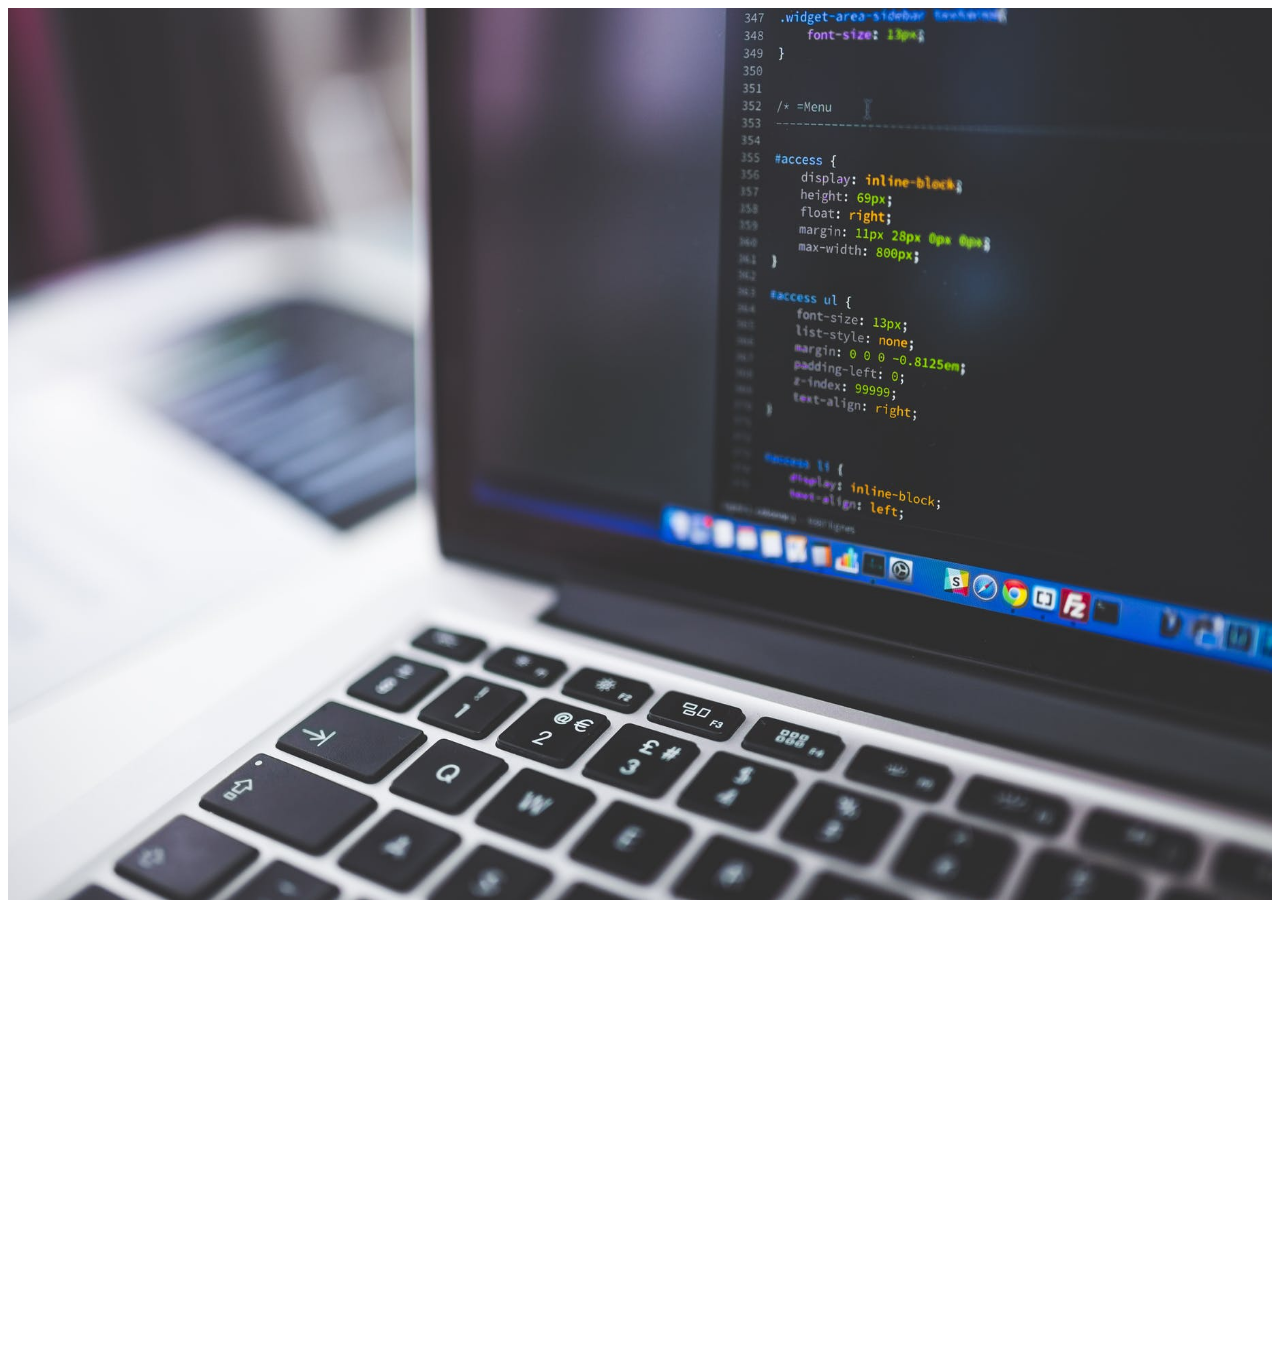
<file: index.html>
<!DOCTYPE html>
    <head>
        <script src="jquery-3.4.1.min.js"></script>
        <script src="jquery.stellar.min.js"></script>
        <link rel="stylesheet" href="stylesheet2.css">
    </head>
    <body>
        <div id="pic1" data-stellar-background-ratio="0.5"></div> 
        <div id="pic2" data-stellar-background-ratio="0.5"></div>
        <script>
            $.stellar();
            $('body').stellar();
        </script>  
    </body> 
</html>
</file>
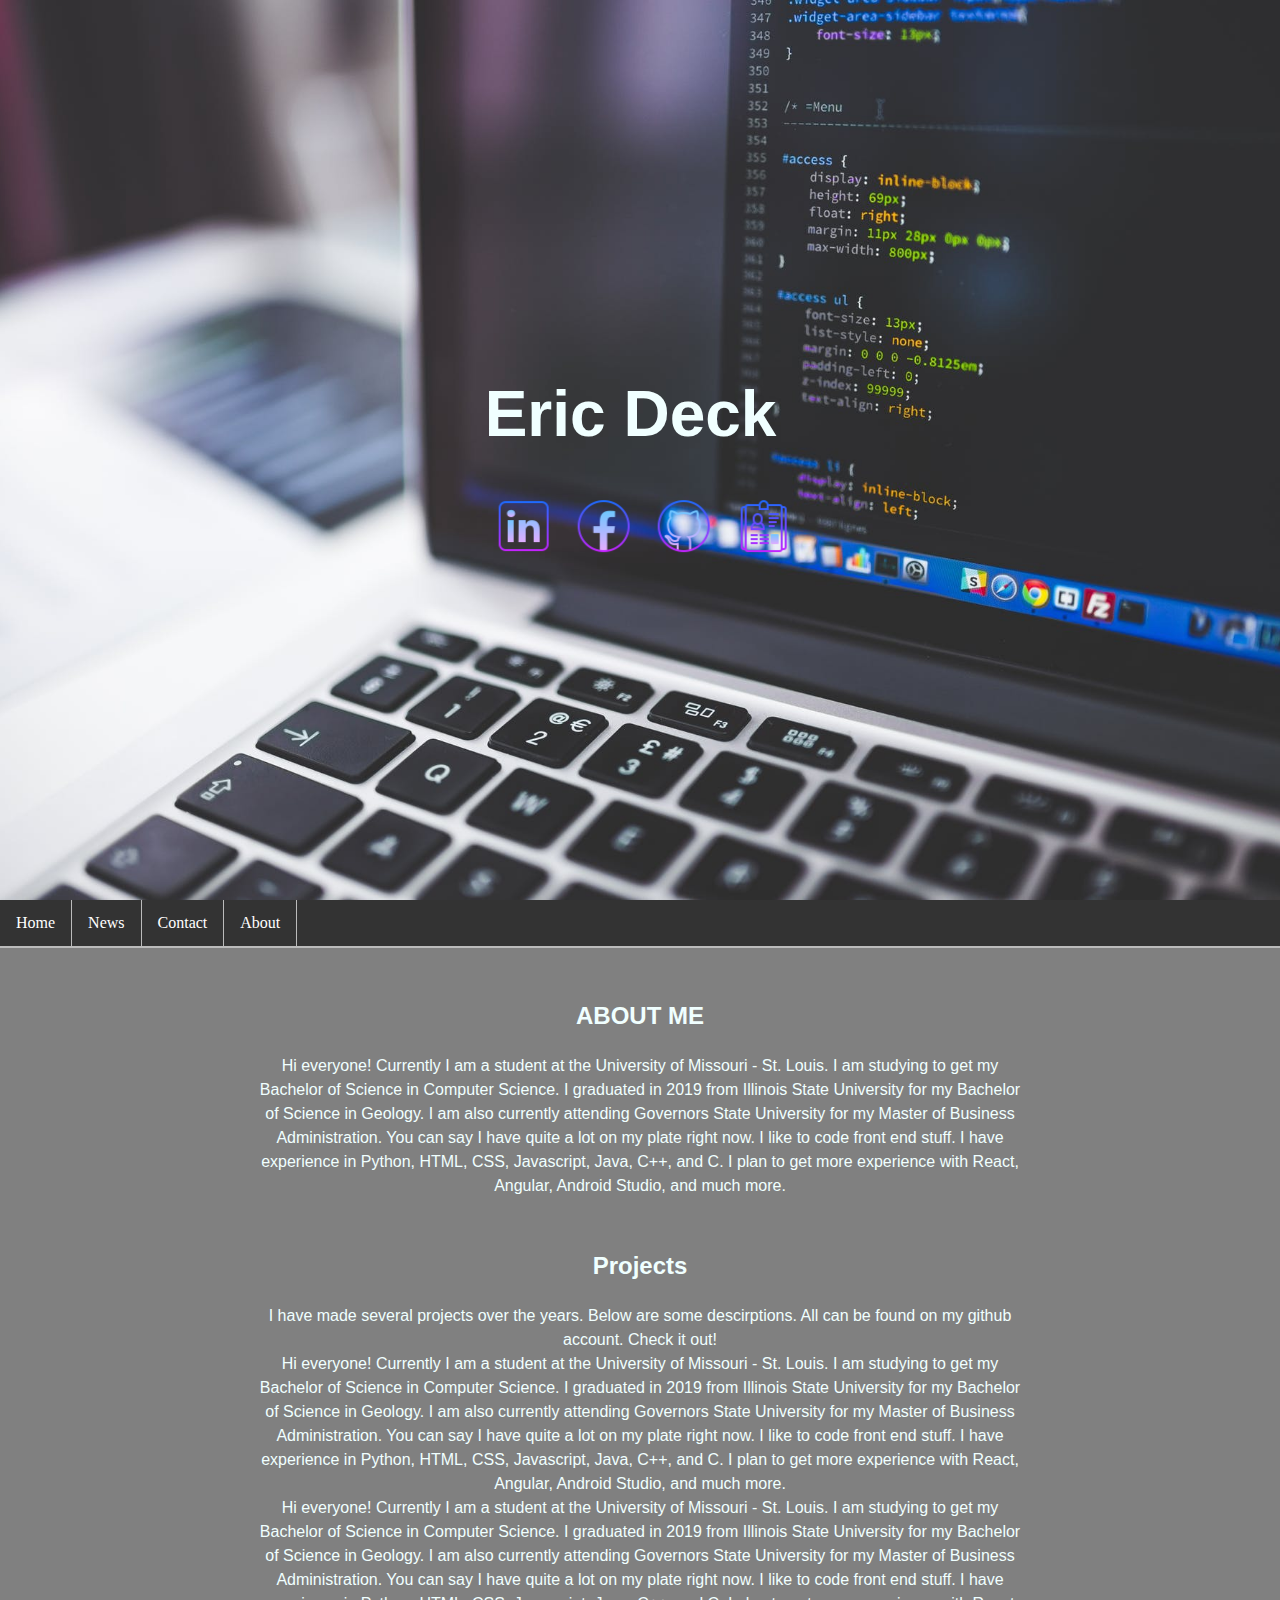
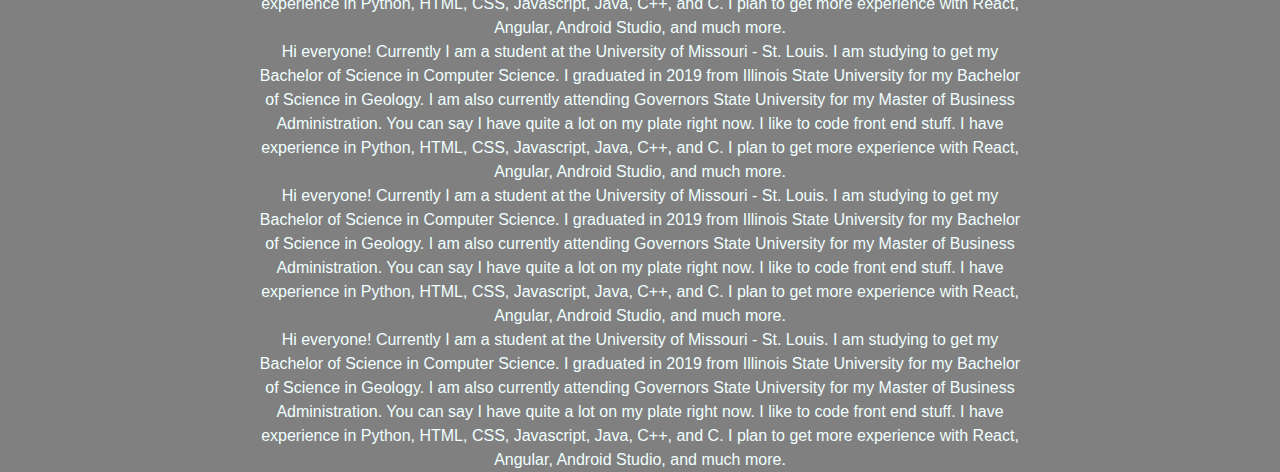
<file: home.html>
<!DOCTYPE html>
<!--[if lt IE 7]>      <html class="no-js lt-ie9 lt-ie8 lt-ie7"> <![endif]-->
<!--[if IE 7]>         <html class="no-js lt-ie9 lt-ie8"> <![endif]-->
<!--[if IE 8]>         <html class="no-js lt-ie9"> <![endif]-->
<!--[if gt IE 8]><!--> <html class="no-js"> <!--<![endif]-->
    <head>
        <meta charset="utf-8">
        <meta http-equiv="X-UA-Compatible" content="IE=edge">
        <title>Eric's Website</title>
        <meta name="description" content="">
        <meta name="viewport" content="width=device-width, initial-scale=1">
        <script src="jquery-3.4.1.min.js"></script>
        <script src="jquery.stellar.min.js"></script>
        <script src="script.js"></script>
        <link rel="stylesheet" href="stylesheet.css">         
    </head>
    <body>
        <!--[if lt IE 7]>
            <p class="browsehappy">You are using an <strong>outdated</strong> browser. Please <a href="#">upgrade your browser</a> to improve your experience.</p>
        <![endif]-->
        <div class="bg" data-stellar-background-ratio="0.5"></div>
        <div class="centered">
                 
            <h1>Eric Deck</h1>
            <a href="https://www.linkedin.com/in/eric-deck/" target="blank"><img src="lnkdin.png" title="LinkedIn" alt="linkedin"></a>
            <a href="https://www.facebook.com/eric.deck.984?ref=bookmarks" target="blank"><img src="fb.png" title="Facebook Page" alt="facebook"></a>
            <img src="github.png" title="Github" alt="github">
            <img src="resume.png" title="Resume" alt="resume">
        </div>
        
        <div class="text">
        <div class="sticky">
            <ul>
                <li><a class="active" href="#home">Home</a></li>
                <li><a href="#news">News</a></li>
                <li><a href="#contact">Contact</a></li>
                <li><a href="#about">About</a></li>
            </ul>
        </div>
        <h2>ABOUT ME</h2>
        <p> Hi everyone! Currently I am a student at the University of Missouri - St. Louis. I am studying to get my Bachelor of Science
            in Computer Science. I graduated in 2019 from Illinois State University for my Bachelor of Science in Geology. 
            I am also currently attending Governors State University for my Master of Business Administration. You can say
            I have quite a lot on my plate right now. I like to code front end stuff. I have experience in Python, HTML, CSS, Javascript,
            Java, C++, and C. I plan to get more experience with React, Angular, Android Studio, and much more. 
        </p>
       
        <h2>Projects</h2>
        <p>I have made several projects over the years. Below are some descirptions. All can be found on my github
            account. Check it out!
        </p>
        <p> Hi everyone! Currently I am a student at the University of Missouri - St. Louis. I am studying to get my Bachelor of Science
            in Computer Science. I graduated in 2019 from Illinois State University for my Bachelor of Science in Geology. 
            I am also currently attending Governors State University for my Master of Business Administration. You can say
            I have quite a lot on my plate right now. I like to code front end stuff. I have experience in Python, HTML, CSS, Javascript,
            Java, C++, and C. I plan to get more experience with React, Angular, Android Studio, and much more. 
        </p>
        <p> Hi everyone! Currently I am a student at the University of Missouri - St. Louis. I am studying to get my Bachelor of Science
            in Computer Science. I graduated in 2019 from Illinois State University for my Bachelor of Science in Geology. 
            I am also currently attending Governors State University for my Master of Business Administration. You can say
            I have quite a lot on my plate right now. I like to code front end stuff. I have experience in Python, HTML, CSS, Javascript,
            Java, C++, and C. I plan to get more experience with React, Angular, Android Studio, and much more. 
        </p>
        <p> Hi everyone! Currently I am a student at the University of Missouri - St. Louis. I am studying to get my Bachelor of Science
            in Computer Science. I graduated in 2019 from Illinois State University for my Bachelor of Science in Geology. 
            I am also currently attending Governors State University for my Master of Business Administration. You can say
            I have quite a lot on my plate right now. I like to code front end stuff. I have experience in Python, HTML, CSS, Javascript,
            Java, C++, and C. I plan to get more experience with React, Angular, Android Studio, and much more. 
        </p>
        <p> Hi everyone! Currently I am a student at the University of Missouri - St. Louis. I am studying to get my Bachelor of Science
            in Computer Science. I graduated in 2019 from Illinois State University for my Bachelor of Science in Geology. 
            I am also currently attending Governors State University for my Master of Business Administration. You can say
            I have quite a lot on my plate right now. I like to code front end stuff. I have experience in Python, HTML, CSS, Javascript,
            Java, C++, and C. I plan to get more experience with React, Angular, Android Studio, and much more. 
        </p>
        <p> Hi everyone! Currently I am a student at the University of Missouri - St. Louis. I am studying to get my Bachelor of Science
            in Computer Science. I graduated in 2019 from Illinois State University for my Bachelor of Science in Geology. 
            I am also currently attending Governors State University for my Master of Business Administration. You can say
            I have quite a lot on my plate right now. I like to code front end stuff. I have experience in Python, HTML, CSS, Javascript,
            Java, C++, and C. I plan to get more experience with React, Angular, Android Studio, and much more. 
        </p>
        </div>
        
    </body>
</html>
</file>
<file: stylesheet2.css>
#pic1{
    background-image: url("bkrnd2.jpeg");
    height: 671px;
    background-attachment: fixed;
}
#pic2{
    background-image: url("bkrnd2.jpeg");
    height: 671px;
    background-attachment: fixed;

}
div{
    background-size: 100% 100%;
    background-repeat: no-repeat;
    display: block;
}
</file>
<file: stylesheet.css>
body, html{
    height: 100%;
    margin: 0;
    background-color: gray;
}
.bg{
    background-image: url("bkrnd2.jpeg");
    height: 100%;
    background-position: center;
    background-repeat: no-repeat;
    background-size: cover;
    background-attachment: fixed;
    padding: 0;
    margin: 0;
}
.centered{
    position:absolute;
    top: 50%;
    left: 50%;
    transform: translate(-50%,-50%);
    font-size: xx-large;
    font-family:'Lucida Sans', 'Lucida Sans Regular', 'Lucida Grande', 'Lucida Sans Unicode', Geneva, Verdana, sans-serif;
    color: azure;
}
img:hover{
    cursor: pointer;
    transform: scale(1.25);   
}
img{
    padding-inline-start: 7px;
}
h2{
    margin: 0;
    padding-top: 50px;
    padding-bottom: 20px;
}
div.sticky {
    position: -webkit-sticky;
    position: sticky;
    top: 0;
    background-color: #333;
    border-bottom: 1px solid #bbb;
    padding: 0;
    margin: 0;
  }
.sticky ul{
    list-style-type: none;
    margin: 0;
    padding: 0;
    overflow: hidden;
    background-color: #333;
    border-bottom: 1px solid #bbb;
  }
.sticky li{
    float: left;
    border-right: 1px solid #bbb;
    
  }
.sticky li a {
    display: block;
    color: white;
    text-align: center;
    padding: 14px 16px;
    text-decoration: none;
  }
.sticky li a:hover {
    background-color: #111;
  }
.text p,h2{
    color: azure;
    margin: 0;
    font-family:'Lucida Sans', 'Lucida Sans Regular', 'Lucida Grande', 'Lucida Sans Unicode', Geneva, Verdana, sans-serif;
    margin-left: 20%;
    margin-right: 20%;
    margin-top: 0;
    text-align: center;
    line-height: 1.5em;
}
h2{
    height: 100%;
}
</file>
